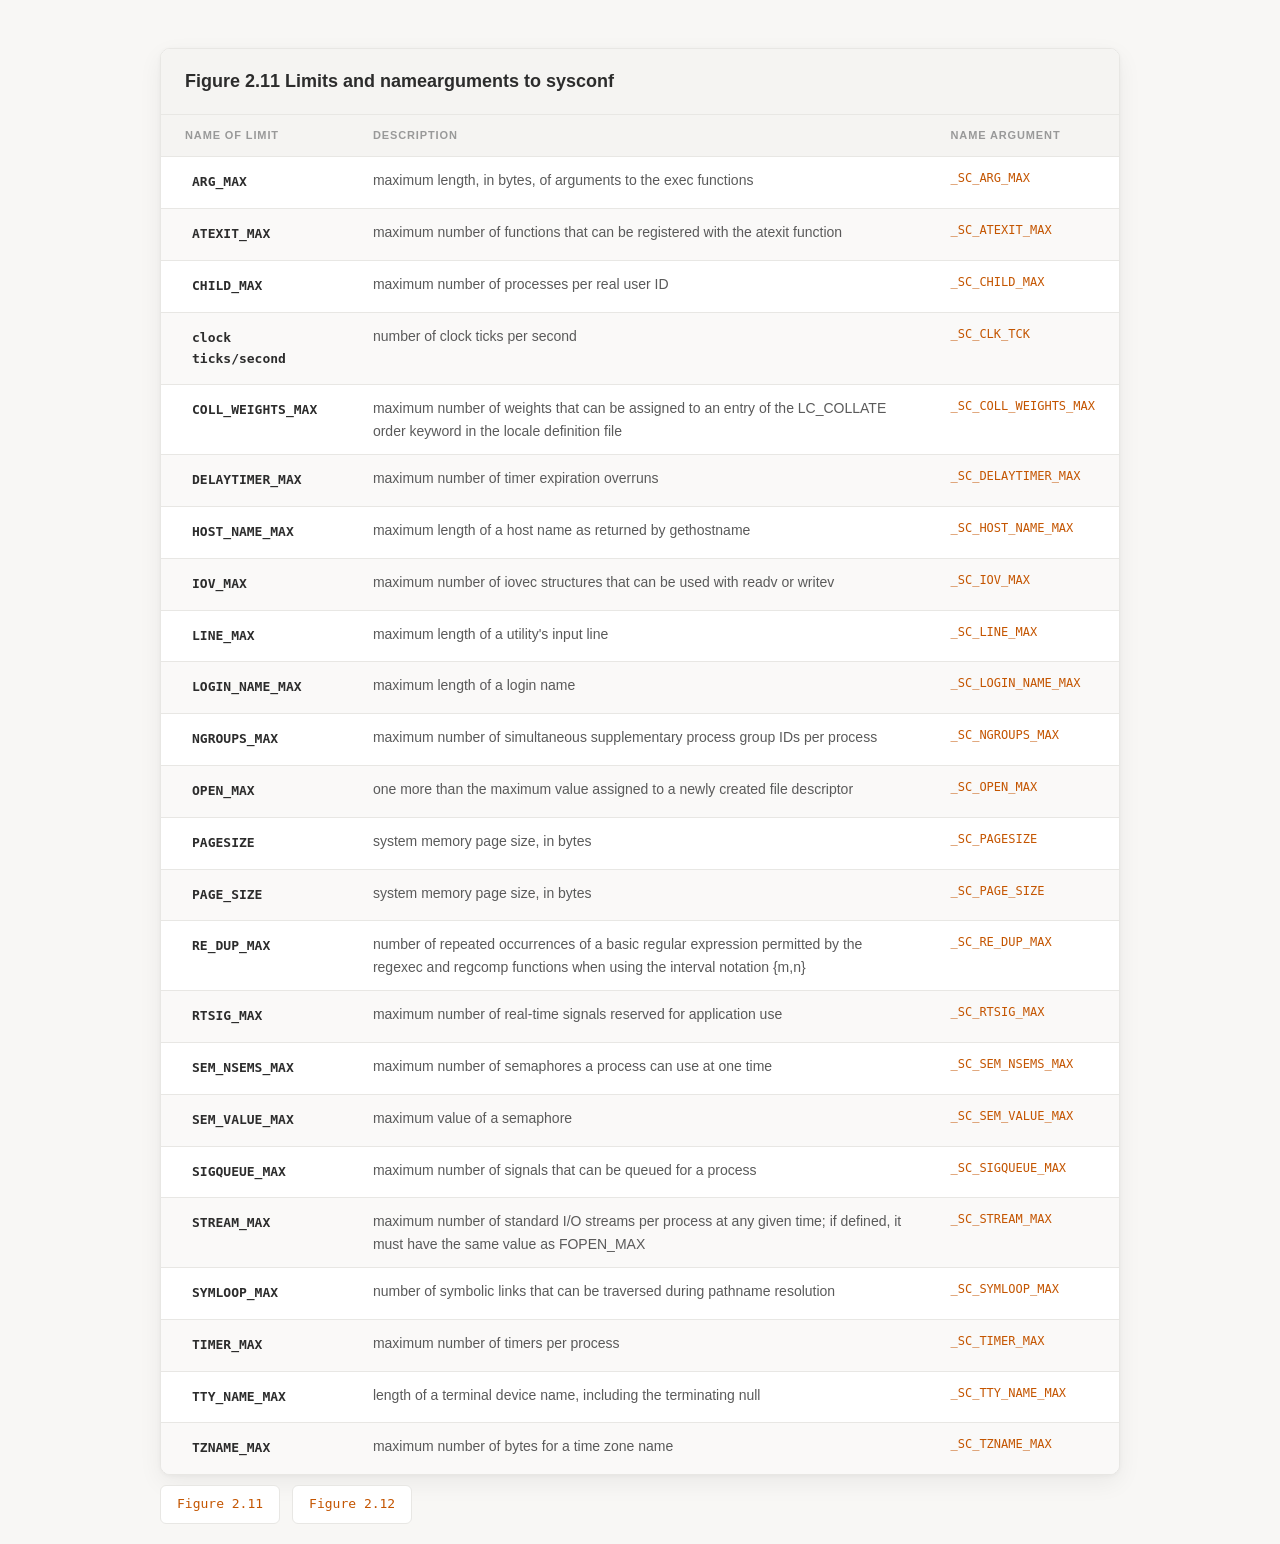
<file: docs/index.html>
<!DOCTYPE html>
<html lang="en">
<head>
  <meta charset="UTF-8">
  <meta name="viewport" content="width=device-width, initial-scale=1.0">
  <title>APUE 2.5.4 Figure 2.11 Limits and namearguments to sysconf</title>
  <link rel="stylesheet" href="style.css?v=8">
</head>
<body>
<table>
  <caption>Figure 2.11 Limits and namearguments to sysconf</caption>
  <thead>
    <tr>
      <th>Name of limit</th>
      <th>Description</th>
      <th>name argument</th>
    </tr>
  </thead>
  <tbody>
    
      <tr>
        <td>
          <label>
            <input type="checkbox" class="toggle" hidden>ARG_MAX
          </label>
        </td>
        <td>
          maximum length, in bytes, of arguments to the exec functions
          <div class="long_descr">
            ARG_MAX (_SC_ARG_MAX) defines the maximum combined size in bytes allowed for the command-line arguments (ARGV) and environment variables (ENV) passed into the execve system call [The Open Group]. The Linux kernel enforces this limit to protect the newly created process's memory stack from being overwhelmed by an array of text strings before execution even begins. In daily development or CLI usage (e.g., executing a Ruby system() call or Go's exec.Command), breaching this limit triggers the classic Argument list too long (E2BIG) error, which typically happens when shell expansions like rm * attempt to process hundreds of thousands of files at once instead of using batching tools like xargs.
          </div>
        </td>
        <td>_SC_ARG_MAX</td>
      </tr>
    
      <tr>
        <td>
          <label>
            <input type="checkbox" class="toggle" hidden>ATEXIT_MAX
          </label>
        </td>
        <td>
          maximum number of functions that can be registered with the atexit function
          <div class="long_descr">
            ATEXIT_MAX (_SC_ATEXIT_MAX) defines the maximum number of cleanup functions that a single process can register using the atexit() function to be automatically executed upon normal program termination [The Open Group]. The system library (libc) allocates fixed array structures in memory to manage these callbacks, executing them in the reverse order of their registration (LIFO) to ensure safe resource deallocation, though they will not be triggered during abrupt crashes or explicit _exit() calls. While the historical XSI standard guarantees a minimum threshold of 32 functions [The Open Group], high-level runtimes like Go completely bypass this system limit by handling deferred cleanups (defer) via the compiler, whereas Ruby manages Kernel.at_exit hooks natively within its own User Space memory management.
          </div>
        </td>
        <td>_SC_ATEXIT_MAX</td>
      </tr>
    
      <tr>
        <td>
          <label>
            <input type="checkbox" class="toggle" hidden>CHILD_MAX
          </label>
        </td>
        <td>
          maximum number of processes per real user ID
          <div class="long_descr">
            CHILD_MAX (_SC_CHILD_MAX) defines the maximum number of active simultaneous processes that a single real user ID (UID) is permitted to own at any given moment [The Open Group]. The operating system kernel enforces this limit within its process-tracking allocation routines: every time a process calls fork(), the kernel verifies the user's active process counter, instantly blocking the system call with an EAGAIN (Resource temporarily unavailable) error if the ceiling is reached. This safeguard serves as a critical defense line against malicious or runaway application loops—such as fork bombs—preventing a single user from exhaustively monopolizing the kernel's process table and freezing the entire server; while the minimal POSIX standard requires a baseline of just 25 [The Open Group], modern Linux servers scale this boundary dynamically based on total system RAM (viewable via ulimit -u).
          </div>
        </td>
        <td>_SC_CHILD_MAX</td>
      </tr>
    
      <tr>
        <td>
          <label>
            <input type="checkbox" class="toggle" hidden>clock ticks/second
          </label>
        </td>
        <td>
          number of clock ticks per second
          <div class="long_descr">
            _SC_CLK_TCK provides the number of software clock ticks per second used by the kernel to measure process execution intervals. Rather than using raw nanoseconds, the Unix kernel increments internal counters (User Jiffies) during CPU scheduling and exposes these metrics inside the /proc/[pid]/stat virtual file or via the times() system call. Runtimes, monitoring agents (like Datadog), and CLI tools (like top) must divide these raw kernel ticks by the value returned by sysconf(_SC_CLK_TCK)—which is almost always hardcoded to 100 on modern Linux—to accurately compute actual CPU utilization percentages and process runtimes in human-readable seconds.
          </div>
        </td>
        <td>_SC_CLK_TCK</td>
      </tr>
    
      <tr>
        <td>
          <label>
            <input type="checkbox" class="toggle" hidden>COLL_WEIGHTS_MAX
          </label>
        </td>
        <td>
          maximum number of weights that can be assigned to an entry of the LC_COLLATE order keyword in the locale definition file
          <div class="long_descr">
            COLL_WEIGHTS_MAX (_SC_COLL_WEIGHTS_MAX) defines the maximum number of comparison passes (weights) used by system string-matching functions like strcoll() to sort text according to human language rules rather than raw binary ASCII codes (ord) [The Open Group]. While binary sorting simply compares byte values, human-centric sorting requires multi-stage logic defined in the LC_COLLATE locale file. For example, a system might need three separate passes (weights) to determine that the German letter ä should be grouped near a on the first pass, distinguished from a on the second pass, and validated for capitalization (like ä vs Ä) on the third. This constant caps the number of these evaluation stages—mandating a minimum of 2 by POSIX/XSI but expanding to 255 on modern Linux—to protect libc string sorters from memory exhaustion or infinite loops when evaluating deeply nested sorting rules [The Open Group].
          </div>
        </td>
        <td>_SC_COLL_WEIGHTS_MAX</td>
      </tr>
    
      <tr>
        <td>
          <label>
            <input type="checkbox" class="toggle" hidden>DELAYTIMER_MAX
          </label>
        </td>
        <td>
          maximum number of timer expiration overruns
          <div class="long_descr">
            DELAYTIMER_MAX (_SC_DELAYTIMER_MAX) defines the maximum number of missed timer ticks (overruns) that the kernel can queue for a high-precision POSIX timer before it stops counting them [The Open Group]. Imagine a Go/Ruby real-time microservice that uses a kernel timer to process data every 1 millisecond. If your worker thread suddenly blocks for 50 milliseconds while executing a heavy Leetcode-style algorithmic task, the timer will fire 50 times during that freeze. To prevent flooding the system with 50 duplicate signals, the kernel compresses them into a single wake-up call and increments an internal "overrun counter." This constant sets the ceiling for that counter—guaranteed to be at least 32 by POSIX/XSI but often much higher—ensuring that if a process experiences massive lag, excess missed ticks are safely dropped without crashing the kernel's memory tracking [The Open Group].
          </div>
        </td>
        <td>_SC_DELAYTIMER_MAX</td>
      </tr>
    
      <tr>
        <td>
          <label>
            <input type="checkbox" class="toggle" hidden>HOST_NAME_MAX
          </label>
        </td>
        <td>
          maximum length of a host name as returned by gethostname
          <div class="long_descr">
            HOST_NAME_MAX (_SC_HOST_NAME_MAX) defines the maximum length of a system's network name (hostname) in bytes, excluding the terminating null character [The Open Group]. The operating system kernel utilizes this limit to reserve a fixed-size byte array within its internal system identification structures (such as the nodename field in struct utsname). While the POSIX/XSI standard mandates a baseline threshold of at least 255 bytes [The Open Group], the Linux kernel historically hardcodes this boundary to a strict 64 bytes. In daily operations, this limit directly affects DevOps engineering and infrastructure deployment: if a container orchestrator (like Kubernetes) or a Ruby/Go network script attempts to assign a long, auto-generated FQDN using the sethostname() system call, any string exceeding 64 characters will trigger an EINVAL (Invalid argument) error or be abruptly truncated by the kernel.
          </div>
        </td>
        <td>_SC_HOST_NAME_MAX</td>
      </tr>
    
      <tr>
        <td>
          <label>
            <input type="checkbox" class="toggle" hidden>IOV_MAX
          </label>
        </td>
        <td>
          maximum number of iovec structures that can be used with readv or writev
          <div class="long_descr">
            IOV_MAX (_SC_IOV_MAX) defines the maximum number of elements allowed in an iovec array when performing vector (scatter-gather) I/O operations via system calls like readv() or writev() [The Open Group]. An iovec is a fundamental two-field C-structure containing a memory address pointer (iov_base) and a byte length (iov_len), which essentially describes a single disconnected chunk of data in User Space. Instead of spending CPU cycles and allocating RAM to combine hundreds of text slices into one contiguous string (like running array.join in Ruby or pre-allocating a large byte slice in Go), you package these chunks into an array of iovec structures and hand them over to the kernel in a single atomic system call. This constant restricts the array's size—guaranteeing a minimum of 16 by POSIX/XSI but expanding to 1024 on modern Linux and macOS [The Open Group]—meaning that if your high-throughput Go or Ruby server passes 1025 text chunks to a socket at once, the system call will immediately reject the operation with an EINVAL (Invalid argument) error.
          </div>
        </td>
        <td>_SC_IOV_MAX</td>
      </tr>
    
      <tr>
        <td>
          <label>
            <input type="checkbox" class="toggle" hidden>LINE_MAX
          </label>
        </td>
        <td>
          maximum length of a utility's input line
          <div class="long_descr">
            LINE_MAX (_SC_LINE_MAX) defines the maximum length of a utility’s input line in bytes, including the newline character (\n), that standard UNIX command-line tools (such as grep, sed, or awk) are guaranteed to process without failing [The Open Group]. Historically, this limit forced developers to allocate fixed-size memory buffers in User Space, protecting the program's stack from overflowing when reading text streams. While the POSIX/XSI standard requires a minimum baseline of 2048 bytes, modern GNU utilities on Linux dynamically reallocate memory under the hood (getline) and can handle lines of almost any size, making this constant a legacy compatibility guarantee [The Open Group]. In practice, if you feed a continuous stream of data containing a huge line (e.g., millions of characters without a single \n) into an old, strict compliance utility, the program will abruptly truncate the input or crash with a buffer overflow error.
          </div>
        </td>
        <td>_SC_LINE_MAX</td>
      </tr>
    
      <tr>
        <td>
          <label>
            <input type="checkbox" class="toggle" hidden>LOGIN_NAME_MAX
          </label>
        </td>
        <td>
          maximum length of a login name
          <div class="long_descr">
            LOGIN_NAME_MAX (_SC_LOGIN_NAME_MAX) defines the maximum length of a user login name in bytes, including the terminating null character (\0) [The Open Group]. While the ancient POSIX/XSI standard mandates a historical minimum baseline of just 9 bytes (allowing for traditional 8-character Unix usernames) [The Open Group], the modern Linux kernel scale expands this limit to 256 bytes within its glibc implementation [The Open Group]. This limit directly defines the internal buffer sizes for thread-safe system library functions like getlogin_r(). In daily administrative development (such as running Go or Ruby user management scripts), you will rarely hit this boundary because high-level CLI tools like useradd impose their own stricter input validation limits—often capping usernames at 32 characters—long before the underlying 256-byte operating system boundary can be tested.
          </div>
        </td>
        <td>_SC_LOGIN_NAME_MAX</td>
      </tr>
    
      <tr>
        <td>
          <label>
            <input type="checkbox" class="toggle" hidden>NGROUPS_MAX
          </label>
        </td>
        <td>
          maximum number of simultaneous supplementary process group IDs per process
          <div class="long_descr">
            NGROUPS_MAX (_SC_NGROUPS_MAX) defines the maximum number of supplementary group IDs that a single process can concurrently belong to in addition to its primary group [The Open Group]. The Unix kernel stores this list directly within its process credential tracking structures to perform rapid O(N) permission validations whenever an application initiates an open() or exec() system call [The Open Group]. While the POSIX/XSI standard mandates a historical baseline of at least 8 groups [The Open Group], modern Linux scaling expands this capacity up to 65,536. In production environments, this limit typically surfaces during enterprise LDAP or Active Directory integrations: if a user belongs to hundreds of corporate security groups and accesses files over an old NFSv3 share—which hardcodes an archaic internal protocol limit of 16 groups—the kernel will silently truncate the group array, causing the file system to reject access with an unexpected EACCES (Permission denied) error.
          </div>
        </td>
        <td>_SC_NGROUPS_MAX</td>
      </tr>
    
      <tr>
        <td>
          <label>
            <input type="checkbox" class="toggle" hidden>OPEN_MAX
          </label>
        </td>
        <td>
          one more than the maximum value assigned to a newly created file descriptor
          <div class="long_descr">
            OPEN_MAX (_SC_OPEN_MAX) defines the maximum number of files and network sockets that a single process is permitted to keep open simultaneously [The Open Group]. The Unix kernel enforces this limit by restricting the size of the process's internal file descriptor table, where each integer index (starting at 0 for stdin, 1 for stdout, 2 for stderr) points to an open file structure. While the historical POSIX/XSI baseline requires a minimum of just 20 [The Open Group], modern Linux systems default to a soft limit of 1024 and a hard limit of 4096 (configurable via ulimit -n). As a Go or Ruby developer, you will encounter this boundary under heavy network traffic: if a high-performance web server (like Puma or a Go HTTP multiplexer) accepts massive concurrent TCP connections without closing them fast enough, the accept() or open() system calls will immediately fail, crashing with the classic EMFILE: Too many open files error.
          </div>
        </td>
        <td>_SC_OPEN_MAX</td>
      </tr>
    
      <tr>
        <td>
          <label>
            <input type="checkbox" class="toggle" hidden>PAGESIZE
          </label>
        </td>
        <td>
          system memory page size, in bytes
          <div class="long_descr">
            PAGESIZE (_SC_PAGESIZE) defines the size of a system memory page in bytes, which represents the smallest fixed-length block of virtual memory allocated by the kernel [The Open Group]. On modern x86_64 and ARM64 architectures running Linux or macOS, this value is almost universally hardcoded to 4096 bytes (4 KB). The operating system handles memory management, paging, and disk I/O caching strictly in blocks of this size rather than individual bytes. In Go and Ruby runtimes, low-level memory allocators and tools leverage this constant to align data structures along page boundaries and manage memory mappings via the mmap() system call, which significantly minimizes CPU translation lookaside buffer (TLB) cache misses and accelerates overall execution speed.
          </div>
        </td>
        <td>_SC_PAGESIZE</td>
      </tr>
    
      <tr>
        <td>
          <label>
            <input type="checkbox" class="toggle" hidden>PAGE_SIZE
          </label>
        </td>
        <td>
          system memory page size, in bytes
          <div class="long_descr">
            PAGE_SIZE (_SC_PAGE_SIZE) is an absolute synonym for PAGESIZE, defining the size of a system memory page in bytes (universally 4096 bytes or 4 KB on modern x86_64/ARM64 architectures) [The Open Group]. The existence of both names is a historical artifact for cross-platform compatibility: PAGESIZE is the official standard mandated by POSIX, while PAGE_SIZE emerged from the XSI, BSD, and System V Unix lineages. To prevent developers from writing platform-specific conditional code (#ifdef), modern system libraries (libc) and the sysconf utility support both tokens interchangeably to yield the identical value. Understanding this system page dimension is critical in Go and Ruby for low-level memory performance, as the kernel maps virtual memory, handles disk caches, and executes memory-backed system calls like mmap() exclusively in blocks aligned to this specific byte threshold.
          </div>
        </td>
        <td>_SC_PAGE_SIZE</td>
      </tr>
    
      <tr>
        <td>
          <label>
            <input type="checkbox" class="toggle" hidden>RE_DUP_MAX
          </label>
        </td>
        <td>
          number of repeated occurrences of a basic regular expression permitted by the regexec and regcomp functions when using the interval notation {m,n}
          <div class="long_descr">
            RE_DUP_MAX (_SC_RE_DUP_MAX) defines the maximum number of repetitions permitted in an interval expression {m,n} within a basic or extended regular expression processed by the regcomp() and regexec() functions [The Open Group]. When a pattern like a{1,1000} is compiled, the regex engine must internally expand or track the allowed repetition count to match input strings—the value of RE_DUP_MAX sets the hard ceiling on the upper bound n that the engine will accept before rejecting the pattern with REG_BADBR (Invalid back reference or repetition). While the POSIX/XSI standard guarantees a minimum threshold of 255 repetitions [The Open Group], modern GNU libc and BSD regex implementations report far larger values, often 32767, effectively removing the limit for practical purposes. In daily development, this surfaces when developers generate regex patterns dynamically—for example, a Ruby or Go script building a d{5000} quantifier from user input, or a log-parsing tool constructing a pattern to match long fixed-width fields. If the quantifier exceeds RE_DUP_MAX, regcomp() fails outright, forcing the developer to switch from a single bounded quantifier to explicit alternation or a programmatic loop, since no amount of input preprocessing can bypass a compile-time regex constraint.
          </div>
        </td>
        <td>_SC_RE_DUP_MAX</td>
      </tr>
    
      <tr>
        <td>
          <label>
            <input type="checkbox" class="toggle" hidden>RTSIG_MAX
          </label>
        </td>
        <td>
          maximum number of real-time signals reserved for application use
          <div class="long_descr">
            RTSIG_MAX (_SC_RTSIG_MAX) defines the maximum number of unique real-time signal identifiers reserved exclusively for application use within the operating system [The Open Group]. Unlike standard POSIX signals (such as SIGINT or SIGKILL) which the kernel can compress or drop if multiple instances arrive simultaneously, real-time signals are guaranteed to be queued and delivered in a strict first-in, first-out (FIFO) order. This constant acts as an architectural boundary, defining the menu of unique signal types available (mandated by POSIX/XSI to be at least 8 [The Open Group] but hardcoded to 32 on modern Linux, spanning from SIGRTMIN to SIGRTMAX). In low-level multi-threaded runtimes and asynchronous architectures, this fixed range allows processes to establish highly reliable, out-of-band communication channels without losing crucial event notifications.
          </div>
        </td>
        <td>_SC_RTSIG_MAX</td>
      </tr>
    
      <tr>
        <td>
          <label>
            <input type="checkbox" class="toggle" hidden>SEM_NSEMS_MAX
          </label>
        </td>
        <td>
          maximum number of semaphores a process can use at one time
          <div class="long_descr">
            SEM_NSEMS_MAX (_SC_SEM_NSEMS_MAX) defines the maximum number of POSIX semaphores that a single process can concurrently create and maintain in the operating system [The Open Group]. Because semaphores are critical kernel-level sync primitives with dedicated tracking structures and wait queues in Kernel Space, this constraint protects the system's volatile RAM from exhaustion by a runaway process. While the POSIX/XSI baseline mandates a minimum ceiling of at least 256 concurrent semaphores [The Open Group], modern Linux implementations either handle this limit dynamically or scale it to match the global process descriptor table. In everyday Go and Ruby web development, you will rarely hit this system boundary because high-level language runtimes manage concurrency using native User Space abstractions—like channels, sync.Mutex, or Ruby fibers—bypassing heavy kernel semaphores entirely.
          </div>
        </td>
        <td>_SC_SEM_NSEMS_MAX</td>
      </tr>
    
      <tr>
        <td>
          <label>
            <input type="checkbox" class="toggle" hidden>SEM_VALUE_MAX
          </label>
        </td>
        <td>
          maximum value of a semaphore
          <div class="long_descr">
            SEM_VALUE_MAX (_SC_SEM_VALUE_MAX) defines the maximum counter value that a single POSIX semaphore can legally hold [The Open Group]. Because a semaphore acts as an atomic counter tracking available shared resources, this limit determines the absolute ceiling for consecutive increment calls (sem_post) before the kernel blocks the operation and throws an ERANGE or EINVAL overflow error. While the historical XSI standard guarantees a minimum threshold of at least 32,767 (fitting into a signed 16-bit short integer) [The Open Group], modern Linux and glibc scale this boundary up to 2,147,483,647 (the maximum for a 32-bit signed INT_MAX). In production Go or Ruby environments, you will never exhaust this ceiling, but understanding it highlights how the kernel uses integer bit sizes to prevent data corruption in concurrent counters.
          </div>
        </td>
        <td>_SC_SEM_VALUE_MAX</td>
      </tr>
    
      <tr>
        <td>
          <label>
            <input type="checkbox" class="toggle" hidden>SIGQUEUE_MAX
          </label>
        </td>
        <td>
          maximum number of signals that can be queued for a process
          <div class="long_descr">
            SIGQUEUE_MAX (_SC_SIGQUEUE_MAX) defines the maximum number of individual real-time signals that can be simultaneously queued inside the kernel's buffer for a single target process [The Open Group]. While RTSIG_MAX dictates the range of unique signal identifiers (the available alphabet) [The Open Group], SIGQUEUE_MAX controls the actual physical depth of the single queue where pending signal instances are stored [The Open Group]. When a process dispatches a real-time signal via sigqueue(), the kernel allocates an internal slot to ensure data preservation; if the recipient process is lagging and its queue fills up to this threshold, the kernel rejects subsequent signals with an EAGAIN error [The Open Group]. The POSIX standard guarantees a minimum queue depth of 32 [The Open Group], but modern Linux systems shield Go and Ruby runtimes by scaling this globally via user-wide limits (RLIMIT_SIGPENDING, viewable via ulimit -i), preventing low-level signal drops during high-frequency event handling.
          </div>
        </td>
        <td>_SC_SIGQUEUE_MAX</td>
      </tr>
    
      <tr>
        <td>
          <label>
            <input type="checkbox" class="toggle" hidden>STREAM_MAX
          </label>
        </td>
        <td>
          maximum number of standard I/O streams per process at any given time; if defined, it must have the same value as FOPEN_MAX
          <div class="long_descr">
            STREAM_MAX (_SC_STREAM_MAX) defines the maximum number of standard buffered I/O streams (structures of type FILE *) that a single process can concurrently hold open via standard library functions like fopen() [The Open Group]. Unlike raw kernel-level file descriptors managed by OPEN_MAX, these streams operate strictly within User Space, utilizing internal runtime memory buffers to optimize data transfers before flushing them down to the kernel. To maintain system-wide API predictability, standard compliant libraries ensure that this macro mirrors FOPEN_MAX exactly. While the traditional POSIX/XSI baseline mandates a minimum allowance of just 8 concurrent streams (including stdin, stdout, and stderr) [The Open Group], modern Linux implementations scale this dynamically up to 1024 or to match the running shell's ulimit -n constraint. Go and Ruby developers are entirely decoupled from this specific limitation: Go’s os package interfaces directly with naked kernel descriptors, while Ruby’s native IO library implements its own localized User Space buffering mechanisms, completely bypassing legacy C-library stream abstractions.
          </div>
        </td>
        <td>_SC_STREAM_MAX</td>
      </tr>
    
      <tr>
        <td>
          <label>
            <input type="checkbox" class="toggle" hidden>SYMLOOP_MAX
          </label>
        </td>
        <td>
          number of symbolic links that can be traversed during pathname resolution
          <div class="long_descr">
            SYMLOOP_MAX (_SC_SYMLOOP_MAX) defines the maximum number of symbolic links that the kernel can traverse sequentially when resolving a relative or absolute pathname [The Open Group]. When an application initiates a file system operation—such as a Go os.Open() or a Ruby File.read()—and the target path points to a symlink, the kernel must recursively unravel the link to find the real destination file. This constant sets a rigid boundary for that traversal loop to prevent circular symlinks (e.g., A -> B and B -> A) from causing an infinite recursion that would exhaust kernel stack memory and panic the entire system. While the historical POSIX baseline dictates a minimum threshold of just 8 hops [The Open Group], modern Linux implementations expand this limit to a maximum of 40 consecutive links [The Open Group]; exceeding this 40-hop ceiling causes the system call to instantly abort and return the classic ELOOP: Too many levels of symbolic links error.
          </div>
        </td>
        <td>_SC_SYMLOOP_MAX</td>
      </tr>
    
      <tr>
        <td>
          <label>
            <input type="checkbox" class="toggle" hidden>TIMER_MAX
          </label>
        </td>
        <td>
          maximum number of timers per process
          <div class="long_descr">
            TIMER_MAX (_SC_TIMER_MAX) defines the maximum number of high-precision POSIX interval timers (timer_create) that a single process is allowed to create and maintain simultaneously in the operating system [The Open Group]. Because each of these hardware-backed timers allocates a physical tracking structure within Kernel Space and ties directly into kernel clock interrupts, this ceiling protects the OS from resource exhaustion if an application enters a runaway loop. While the historical POSIX standard mandates a guaranteed minimum of at least 32 concurrent timers per process [The Open Group], modern Linux implementations return -1 for this sysconf query, meaning there is no rigid system-enforced limit beyond the bounds of available physical RAM. In daily Go or Ruby microservice engineering, you will never trigger this kernel threshold because both language runtimes multiplex millions of application-level timers entirely in User Space using a handful of native background threads, completely bypassing heavy kernel-level allocations.
          </div>
        </td>
        <td>_SC_TIMER_MAX</td>
      </tr>
    
      <tr>
        <td>
          <label>
            <input type="checkbox" class="toggle" hidden>TTY_NAME_MAX
          </label>
        </td>
        <td>
          length of a terminal device name, including the terminating null
          <div class="long_descr">
            TTY_NAME_MAX (_SC_TTY_NAME_MAX) defines the maximum length of a terminal device name in bytes, including the terminating null character (\0) [The Open Group]. When an application queries the file path of a pseudo-terminal (PTY) using the thread-safe ttyname_r() C-library function, the caller must supply a buffer large enough to store strings like /dev/pts/123. While the historical POSIX standard mandates a baseline of just 9 bytes [The Open Group], modern Linux implementations (including glibc and musl libc) define this limit as 32 bytes to accommodate standard terminal paths. High-level runtimes handle this by allocating static safe margins; for instance, Ruby's io-console extension hardcodes a 1024-byte stack buffer for its ttyname_r wrapper. While this oversized buffer practically eliminates the risk of an ERANGE error or string truncation on standard Linux environments, it highlights how User Space extensions rely on generous fixed-size bounds to safely swallow the underlying OS limits during interactive CLI operations.
          </div>
        </td>
        <td>_SC_TTY_NAME_MAX</td>
      </tr>
    
      <tr>
        <td>
          <label>
            <input type="checkbox" class="toggle" hidden>TZNAME_MAX
          </label>
        </td>
        <td>
          maximum number of bytes for a time zone name
          <div class="long_descr">
            TZNAME_MAX (_SC_TZNAME_MAX) defines the maximum number of bytes for a time zone abbreviation that the system is guaranteed to support in the legacy tzname global array [The Open Group]. While the POSIX standard requires a baseline of at least 6 bytes to safely handle short abbreviations like "UTC+03" or "EDT", this limit strictly applies to the abbreviation itself, not the full IANA zone identifier (e.g., "America/New_York"), which is governed by PATH_MAX. This constraint historically dictated the safe buffer sizes for traditional C-library time functions like tzset() and strftime() [The Open Group]. Modern language runtimes handle this differently. Go developers are entirely insulated from this constraint: the Go runtime completely bypasses legacy libc variables by parsing the binary IANA tzdata files directly in User Space, dynamically allocating memory for time zone locations of any length. Ruby, however, remains tied to the underlying C library in its core Time class, relying on libc's tzset() and localtime_r(). To achieve libc-independent, dynamic time zone handling in Ruby, developers must rely on external libraries like the tzinfo gem, which implements its own User Space tzdata parser.
          </div>
        </td>
        <td>_SC_TZNAME_MAX</td>
      </tr>
    
  </tbody>
</table>

<ul>
  <li><a href="index.html">Figure 2.11</a></li>
  <li><a href="212.html">Figure 2.12</a></li>
</ul>
</body></html>
</file>
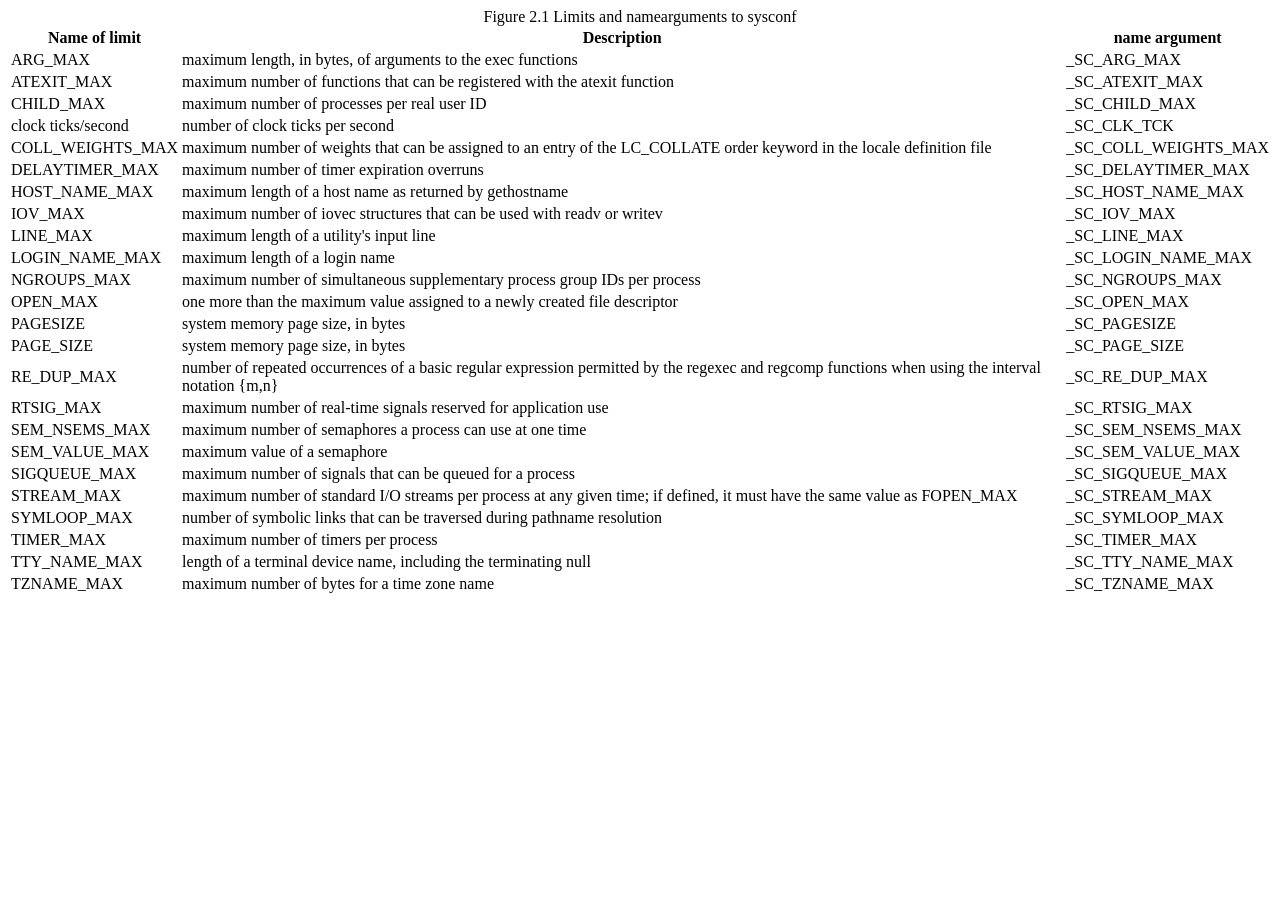
<file: src/index.html>
<html><title>APUE 2.5.4 Figure 2.1 Limits and namearguments to sysconf</title><body>
<table>
  <caption>Figure 2.1 Limits and namearguments to sysconf</caption>
  <thead>
    <tr>
      <th>Name of limit</th>
      <th>Description</th>
      <th>name argument</th>
    </tr>
  </thead>
  <tbody>
    
      <tr>
        <td>ARG_MAX</td>
        <td>maximum length, in bytes, of arguments to the exec functions</td>
        <td>_SC_ARG_MAX</td>
      </tr>
    
      <tr>
        <td>ATEXIT_MAX</td>
        <td>maximum number of functions that can be registered with the atexit function</td>
        <td>_SC_ATEXIT_MAX</td>
      </tr>
    
      <tr>
        <td>CHILD_MAX</td>
        <td>maximum number of processes per real user ID</td>
        <td>_SC_CHILD_MAX</td>
      </tr>
    
      <tr>
        <td>clock ticks/second</td>
        <td>number of clock ticks per second</td>
        <td>_SC_CLK_TCK</td>
      </tr>
    
      <tr>
        <td>COLL_WEIGHTS_MAX</td>
        <td>maximum number of weights that can be assigned to an entry of the LC_COLLATE order keyword in the locale definition file</td>
        <td>_SC_COLL_WEIGHTS_MAX</td>
      </tr>
    
      <tr>
        <td>DELAYTIMER_MAX</td>
        <td>maximum number of timer expiration overruns</td>
        <td>_SC_DELAYTIMER_MAX</td>
      </tr>
    
      <tr>
        <td>HOST_NAME_MAX</td>
        <td>maximum length of a host name as returned by gethostname</td>
        <td>_SC_HOST_NAME_MAX</td>
      </tr>
    
      <tr>
        <td>IOV_MAX</td>
        <td>maximum number of iovec structures that can be used with readv or writev</td>
        <td>_SC_IOV_MAX</td>
      </tr>
    
      <tr>
        <td>LINE_MAX</td>
        <td>maximum length of a utility's input line</td>
        <td>_SC_LINE_MAX</td>
      </tr>
    
      <tr>
        <td>LOGIN_NAME_MAX</td>
        <td>maximum length of a login name</td>
        <td>_SC_LOGIN_NAME_MAX</td>
      </tr>
    
      <tr>
        <td>NGROUPS_MAX</td>
        <td>maximum number of simultaneous supplementary process group IDs per process</td>
        <td>_SC_NGROUPS_MAX</td>
      </tr>
    
      <tr>
        <td>OPEN_MAX</td>
        <td>one more than the maximum value assigned to a newly created file descriptor</td>
        <td>_SC_OPEN_MAX</td>
      </tr>
    
      <tr>
        <td>PAGESIZE</td>
        <td>system memory page size, in bytes</td>
        <td>_SC_PAGESIZE</td>
      </tr>
    
      <tr>
        <td>PAGE_SIZE</td>
        <td>system memory page size, in bytes</td>
        <td>_SC_PAGE_SIZE</td>
      </tr>
    
      <tr>
        <td>RE_DUP_MAX</td>
        <td>number of repeated occurrences of a basic regular expression permitted by the regexec and regcomp functions when using the interval notation {m,n}</td>
        <td>_SC_RE_DUP_MAX</td>
      </tr>
    
      <tr>
        <td>RTSIG_MAX</td>
        <td>maximum number of real-time signals reserved for application use</td>
        <td>_SC_RTSIG_MAX</td>
      </tr>
    
      <tr>
        <td>SEM_NSEMS_MAX</td>
        <td>maximum number of semaphores a process can use at one time</td>
        <td>_SC_SEM_NSEMS_MAX</td>
      </tr>
    
      <tr>
        <td>SEM_VALUE_MAX</td>
        <td>maximum value of a semaphore</td>
        <td>_SC_SEM_VALUE_MAX</td>
      </tr>
    
      <tr>
        <td>SIGQUEUE_MAX</td>
        <td>maximum number of signals that can be queued for a process</td>
        <td>_SC_SIGQUEUE_MAX</td>
      </tr>
    
      <tr>
        <td>STREAM_MAX</td>
        <td>maximum number of standard I/O streams per process at any given time; if defined, it must have the same value as FOPEN_MAX</td>
        <td>_SC_STREAM_MAX</td>
      </tr>
    
      <tr>
        <td>SYMLOOP_MAX</td>
        <td>number of symbolic links that can be traversed during pathname resolution</td>
        <td>_SC_SYMLOOP_MAX</td>
      </tr>
    
      <tr>
        <td>TIMER_MAX</td>
        <td>maximum number of timers per process</td>
        <td>_SC_TIMER_MAX</td>
      </tr>
    
      <tr>
        <td>TTY_NAME_MAX</td>
        <td>length of a terminal device name, including the terminating null</td>
        <td>_SC_TTY_NAME_MAX</td>
      </tr>
    
      <tr>
        <td>TZNAME_MAX</td>
        <td>maximum number of bytes for a time zone name</td>
        <td>_SC_TZNAME_MAX</td>
      </tr>
    
  </tbody>
</table>
</body></html>
</file>
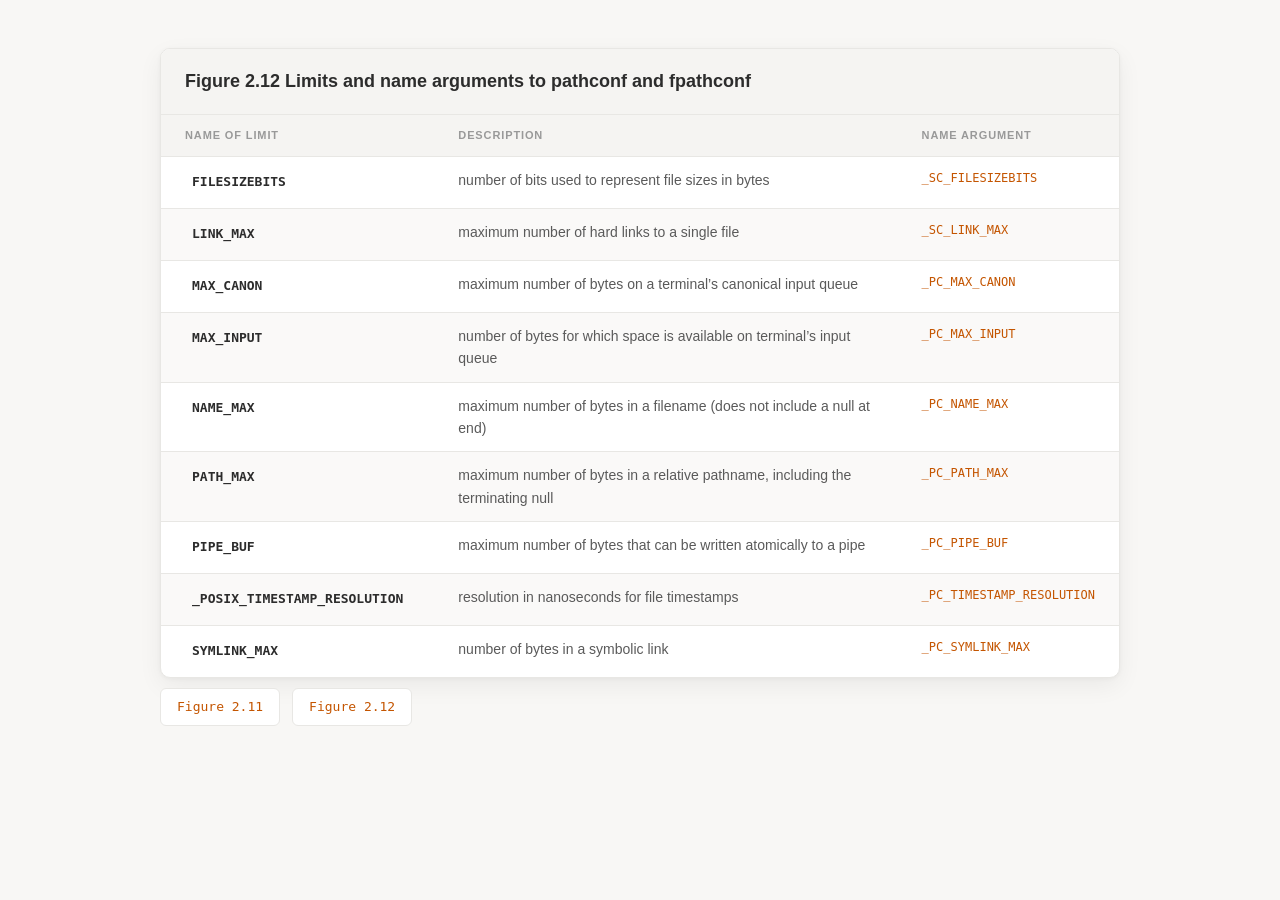
<file: docs/212.html>
<!DOCTYPE html>
<html lang="en">
<head>
  <meta charset="UTF-8">
  <meta name="viewport" content="width=device-width, initial-scale=1.0">
  <title>APUE 2.5.4 Figure 2.12 Limits and name arguments to pathconf and fpathconf</title>
  <link rel="stylesheet" href="style.css?v=8">
</head>
<body>
<table>
  <caption>Figure 2.12 Limits and name arguments to pathconf and fpathconf</caption>
  <thead>
    <tr>
      <th>Name of limit</th>
      <th>Description</th>
      <th>name argument</th>
    </tr>
  </thead>
  <tbody>
    
      <tr>
        <td>
          <label>
            <input type="checkbox" class="toggle" hidden>FILESIZEBITS
          </label>
        </td>
        <td>
          number of bits used to represent file sizes in bytes
          <div class="long_descr">
            FILESIZEBITS (_SC_FILESIZEBITS) defines the number of bits the operating system uses to represent file sizes in bytes [The Open Group]. On modern 64-bit Linux and macOS architectures, this value is universally 64, theoretically allowing individual files to reach exabyte scales. However, on legacy 32-bit systems, this limit was historically 32, imposing a hard ceiling of 2GB (signed) or 4GB (unsigned) per file. In daily systems programming, attempting to manipulate a file that exceeds this bit-width boundary without Large File Support (LFS) causes kernel system calls like stat(), fstat(), or lseek() to abruptly fail with the classic EOVERFLOW (Value too large for defined data type) error. For Ruby and Go developers, this is largely transparent on modern 64-bit environments—where File.size or os.Stat seamlessly handle massive files—but becomes a critical deployment trap when running 32-bit containers or legacy binaries. In those constrained environments, processing multi-gigabyte logs or datasets will crash unless the underlying runtime or C-extensions are explicitly compiled with large file offsets enabled (e.g., the _FILE_OFFSET_BITS=64 macro in C).
          </div>
        </td>
        <td>_SC_FILESIZEBITS</td>
      </tr>
    
      <tr>
        <td>
          <label>
            <input type="checkbox" class="toggle" hidden>LINK_MAX
          </label>
        </td>
        <td>
          maximum number of hard links to a single file
          <div class="long_descr">
            LINK_MAX (_SC_LINK_MAX) defines the maximum number of hard links that can point to a single file's inode within a single filesystem [The Open Group]. Each hard link is simply an additional directory entry referencing the same underlying inode number, sharing the file's data blocks and metadata, with the file being physically deleted from the filesystem only when its link count drops to zero. While the POSIX/XSI standard mandates a historical minimum baseline of just 8 hard links per file [The Open Group], real-world filesystems diverge sharply: ext4 hardcodes a 16-bit link counter, capping at 65,535 links per file, while XFS uses a 32-bit counter with no practical fixed ceiling—only the available inode space limits it. In daily systems programming, attempting to create a hard link beyond the filesystem's threshold causes the link() or linkat() system calls to immediately fail with the classic EMLINK error, meaning "Too many links." For Ruby and Go developers, this boundary rarely surfaces in typical application code where File.link or os.Link are used sparingly, but becomes a critical constraint in infrastructure engineering: backup systems like rsync with --link-dest, snapshot tools, and deduplication engines that aggressively create hard links to save disk space can silently hit this ceiling when consolidating hundreds of thousands of identical configuration files or log entries into a single archive directory.
          </div>
        </td>
        <td>_SC_LINK_MAX</td>
      </tr>
    
      <tr>
        <td>
          <label>
            <input type="checkbox" class="toggle" hidden>MAX_CANON
          </label>
        </td>
        <td>
          maximum number of bytes on a terminal’s canonical input queue
          <div class="long_descr">
             MAX_CANON (_SC_MAX_CANON) defines the maximum number of bytes in a canonical (line-editing) input line that the terminal driver is guaranteed to buffer before delivering it to the reading process . While POSIX/XSI mandates a historical minimum of 255 bytes , and Linux publicly defines MAX_CANON as 255 in its headers , the practical limit on Linux has long been the line discipline's internal read buffer, N_TTY_BUF_SIZE, which is 4096 bytes . This means the kernel can actually accept and edit canonical lines up to 4096 bytes despite the nominal 255-byte guarantee . Exceeding this boundary causes the kernel to discard input in excess of the limit until a newline is received . For Ruby and Go developers, this constraint is rarely encountered directly because high-level libraries like Readline or bufio typically manage terminal input through non-canonical or buffered modes, making MAX_CANON relevant only when writing low-level terminal utilities that interact directly with termios.
          </div>
        </td>
        <td>_PC_MAX_CANON</td>
      </tr>
    
      <tr>
        <td>
          <label>
            <input type="checkbox" class="toggle" hidden>MAX_INPUT
          </label>
        </td>
        <td>
          number of bytes for which space is available on terminal’s input queue
          <div class="long_descr">
            MAX_INPUT (_SC_MAX_INPUT) defines the maximum number of bytes that can be queued in the terminal's input buffer before the reading process consumes them, with POSIX mandating a historical minimum of 255 bytes. While Linux publicly defines MAX_INPUT as 255 in accordance with POSIX, the tty line discipline internally uses a 4096-byte read buffer (N_TTY_BUF_SIZE), meaning the kernel can physically queue more input than the nominal MAX_INPUT guarantee before data loss occurs. Exceeding this boundary causes the terminal driver to discard excess data until a line termination is received, or block further writes depending on the flow-control configuration. For Ruby and Go developers, this constraint is rarely encountered because high-level libraries like Readline or bufio typically manage input buffering at the application layer, making MAX_INPUT relevant only for low-level terminal utilities that interact directly with termios or handle rapid, unprocessed keystroke streams.
          </div>
        </td>
        <td>_PC_MAX_INPUT</td>
      </tr>
    
      <tr>
        <td>
          <label>
            <input type="checkbox" class="toggle" hidden>NAME_MAX
          </label>
        </td>
        <td>
          maximum number of bytes in a filename (does not include a null at end)
          <div class="long_descr">
            NAME_MAX (_SC_NAME_MAX) defines the maximum number of bytes in a single filename component, excluding the terminating null character [The Open Group]. While the POSIX/XSI standard mandates a historical minimum of just 14 bytes, modern Linux filesystems like ext4 and XFS typically enforce a 255-byte limit—though some stacked or network filesystems impose tighter constraints, such as ecryptfs's 143-character cap. Attempting to create, rename, or open a file with a name exceeding this boundary causes system calls like open() or mkdir() to immediately fail with the classic ENAMETOOLONG error. For Ruby and Go developers, this constraint is generally transparent until hitting edge cases like generating temporary files from long hashes or URLs; in such scenarios, methods like File.open or os.Create will raise an Errno::ENAMETOOLONG or syscall.ENAMETOOLONG exception, requiring developers to explicitly truncate or hash the filename to stay within the filesystem's byte limit.
          </div>
        </td>
        <td>_PC_NAME_MAX</td>
      </tr>
    
      <tr>
        <td>
          <label>
            <input type="checkbox" class="toggle" hidden>PATH_MAX
          </label>
        </td>
        <td>
          maximum number of bytes in a relative pathname, including the terminating null
          <div class="long_descr">
            PATH_MAX (_SC_PATH_MAX) defines the maximum number of bytes in a pathname, including the terminating null character [The Open Group]. While the POSIX standard mandates a minimum acceptable value of 256 bytes for _POSIX_PATH_MAX, modern Linux systems typically enforce a 4096-byte limit as defined in kernel headers. Attempting to resolve or manipulate a file path that exceeds this boundary causes system calls like open(), stat(), or getcwd() to immediately fail with the classic ENAMETOOLONG error. For Ruby and Go developers, this constraint is generally transparent, but it surfaces as a critical edge case when dealing with deeply nested directory structures, such as legacy node_modules or complex temporary file hierarchies; in these scenarios, methods like File.open or os.Open will raise an Errno::ENAMETOOLONG or syscall.ENAMETOOLONG exception, forcing developers to explicitly shorten path components or restructure the directory layout.
          </div>
        </td>
        <td>_PC_PATH_MAX</td>
      </tr>
    
      <tr>
        <td>
          <label>
            <input type="checkbox" class="toggle" hidden>PIPE_BUF
          </label>
        </td>
        <td>
          maximum number of bytes that can be written atomically to a pipe
          <div class="long_descr">
            PIPE_BUF (_SC_PIPE_BUF) defines the maximum number of bytes that can be written to a pipe or FIFO in a single write() call such that the operation is guaranteed to be atomic, meaning it will not be interleaved with data from other concurrent writers [The Open Group]. While the POSIX standard mandates a minimum of 512 bytes, modern Linux kernels enforce a 4096-byte limit (matching the system memory page size). If a single write() exceeds this boundary, the kernel drops the atomicity guarantee: data from multiple processes may become scrambled, or, in non-blocking mode, the call may perform a partial write. For Ruby and Go developers, this constraint is critical when building concurrent IPC mechanisms or centralized loggers; writing payloads larger than 4KB to a shared IO.pipe (Ruby) or os.Pipe (Go) without external synchronization (like a Mutex) risks data corruption, forcing developers to explicitly chunk their messages or serialize access at the application layer.
          </div>
        </td>
        <td>_PC_PIPE_BUF</td>
      </tr>
    
      <tr>
        <td>
          <label>
            <input type="checkbox" class="toggle" hidden>_POSIX_TIMESTAMP_RESOLUTION
          </label>
        </td>
        <td>
          resolution in nanoseconds for file timestamps
          <div class="long_descr">
            _PC_TIMESTAMP_RESOLUTION defines the resolution of file timestamps (atime, mtime, ctime) in nanoseconds [The Open Group]. While the POSIX standard mandates a coarse minimum resolution of one second, modern Linux filesystems like ext4, XFS, and btrfs support nanosecond precision—though XFS only gained this capability in Linux 5.10, and the effective resolution is ultimately bounded by the system clock's granularity. This granularity is critical for build systems, backup utilities, and distributed synchronization, as coarser historical limits (such as FAT32's 2-second resolution) can easily cause race conditions where rapid, successive file modifications go undetected. For Ruby and Go developers, methods like File.mtime or os.Stat().ModTime() directly expose the underlying filesystem's capability; therefore, while modern local development enjoys precise change tracking, deploying applications that rely on timestamp comparisons to legacy or network-mounted filesystems requires explicit caution to avoid subtle synchronization bugs.
          </div>
        </td>
        <td>_PC_TIMESTAMP_RESOLUTION</td>
      </tr>
    
      <tr>
        <td>
          <label>
            <input type="checkbox" class="toggle" hidden>SYMLINK_MAX
          </label>
        </td>
        <td>
          number of bytes in a symbolic link
          <div class="long_descr">
            SYMLINK_MAX (_PC_SYMLINK_MAX) defines the maximum number of bytes that can be stored in the contents of a symbolic link [The Open Group]. While the POSIX/XSI standard mandates a historical minimum of just 8 bytes for _POSIX_SYMLINK_MAX, the practical limit on Linux varies by filesystem: ext4 can store targets up to PATH_MAX (typically 4096 bytes), while XFS hardcodes a 1024-byte ceiling and btrfs allows roughly 3900–4095 bytes. Notably, pathconf(_PC_SYMLINK_MAX) returns -1 without setting errno, because POSIX acknowledges that pathconf() and open() follow symbolic links, leaving no way to query a symlink's own limit . Attempting to create a symbolic link whose target exceeds the underlying filesystem's boundary causes symlink() or symlinkat() to fail with the classic ENAMETOOLONG error. For Ruby and Go developers, this constraint is generally transparent during normal filesystem operations, but it surfaces as a critical edge case when embedding encoded payloads, long base64 strings, or generated URLs directly into symlink contents as a form of lightweight metadata storage; in these scenarios, methods like File.symlink or os.Symlink will raise an Errno::ENAMETOOLONG or syscall.ENAMETOOLONG exception, forcing developers to explicitly hash, compress, or offload the target data to an external file or database.
          </div>
        </td>
        <td>_PC_SYMLINK_MAX</td>
      </tr>
    
  </tbody>
</table>

<ul>
  <li><a href="index.html">Figure 2.11</a></li>
  <li><a href="212.html">Figure 2.12</a></li>
</ul>
</body></html>
</file>
<file: docs/style.css>
/* APUE 2.5.4 — Tables */
*, *::before, *::after { box-sizing: border-box; margin: 0; padding: 0; }

:root {
  --bg:       #f8f7f5;
  --card:     #ffffff;
  --head:     #f5f4f2;
  --hover:    #f0efec;
  --alt:      #faf9f8;
  --border:   #e8e7e4;
  --text:     #2c2c2c;
  --mid:      #5a5a5a;
  --muted:    #999;
  --accent:   #c45500;
  --accentbg: #fff4eb;
  --radius:   10px;
  --sans:  -apple-system, BlinkMacSystemFont, 'Segoe UI', Roboto, 'Helvetica Neue', Arial, sans-serif;
  --mono:  'Menlo', 'Consolas', 'DejaVu Sans Mono', 'Liberation Mono', 'Courier New', monospace;
}

body {
  font-family: var(--sans);
  background: var(--bg);
  color: var(--text);
  line-height: 1.6;
  -webkit-font-smoothing: antialiased;
}

body > table {
  max-width: 960px;
  margin: 48px auto 10px;
  display: block;
}

caption {
  caption-side: top;
  text-align: left;
  padding: 18px 24px;
  font-size: 18px;
  font-weight: 700;
  color: var(--text);
  background: var(--head);
  border-bottom: 1px solid var(--border);
}

table {
  width: 100%;
  border-collapse: collapse;
  background: var(--card);
  border: 1px solid var(--border);
  border-radius: var(--radius);
  box-shadow: 0 1px 4px rgba(0,0,0,0.04), 0 8px 24px rgba(0,0,0,0.06);
  overflow: hidden;
}

thead th {
  padding: 12px 24px;
  font-size: 11px;
  font-weight: 700;
  letter-spacing: 0.08em;
  text-transform: uppercase;
  color: var(--muted);
  text-align: left;
  background: var(--head);
  border-bottom: 1px solid var(--border);
}

tbody td {
  padding: 12px 24px;
  font-size: 14px;
  color: var(--mid);
  vertical-align: top;
  border-bottom: 1px solid var(--border);
}

tbody tr:last-child td { border-bottom: none; }
tbody tr:nth-child(even) { background: var(--alt); }
tbody tr:hover { background: var(--hover); }

/* Limit name label */
tbody td:first-child label {
  font-family: var(--mono);
  font-size: 13px;
  font-weight: 600;
  color: var(--text);
  cursor: help;
  display: inline-block;
  padding: 2px 6px;
  border-radius: 4px;
  border: 1px solid transparent;
  transition: color 0.15s, background 0.15s, border-color 0.15s;
}

tbody td:first-child label:hover {
  color: var(--accent);
  background: var(--accentbg);
}

/* Checked (open) state */
tbody td:first-child:has(.toggle:checked) label {
  color: var(--accent);
  background: var(--accentbg);
  border: 1px solid #e8c9a0;
  cursor: pointer;
}

/* Long description — decorated callout */
.long_descr {
  max-height: 0;
  opacity: 0;
  overflow: hidden;
  margin-top: 0;
  padding: 0 14px 0 16px;
  font-size: 13px;
  line-height: 1.65;
  color: var(--mid);
  border-left: 3px solid transparent;
  background: transparent;
  border-radius: 0 6px 6px 0;
  transition:
    max-height   0.35s ease,
    opacity      0.25s ease,
    margin-top   0.35s ease,
    padding      0.35s ease,
    border-color 0.25s ease,
    background   0.25s ease;
}

tbody td:first-child:has(.toggle:checked) ~ td .long_descr {
  max-height: 300px;
  opacity: 1;
  margin-top: 10px;
  padding: 10px 14px 10px 16px;
  border-left-color: var(--accent);
  background: var(--accentbg);
}

/* Name argument column */
tbody td:last-child {
  font-family: var(--mono);
  font-size: 12px;
  font-weight: 500;
  color: var(--accent);
  white-space: nowrap;
}

/* Mobile */
@media (max-width: 720px) {
  body > table { margin: 20px 8px 40px; }
  thead th, tbody td { padding: 10px 14px; font-size: 13px; }
  caption { font-size: 15px; padding: 14px 16px; }
}

/* ── Navigation list ── */
ul {
  list-style: none;
  padding: 0;
  margin: 10px auto 20px;
  max-width: 960px;
  display: flex;
  gap: 12px;
  flex-wrap: wrap;
}

ul li {
  margin: 0;
}

ul a {
  display: inline-block;
  font-family: var(--mono);
  font-size: 13px;
  font-weight: 500;
  color: var(--accent);
  background: var(--card);
  border: 1px solid var(--border);
  border-radius: 6px;
  padding: 8px 16px;
  text-decoration: none;
  transition: background 0.15s, color 0.15s, border-color 0.15s, transform 0.15s;
}

ul a:hover {
  background: var(--accentbg);
  color: var(--accent);
  border-color: #e8c9a0;
  transform: translateY(-1px);
}
</file>
